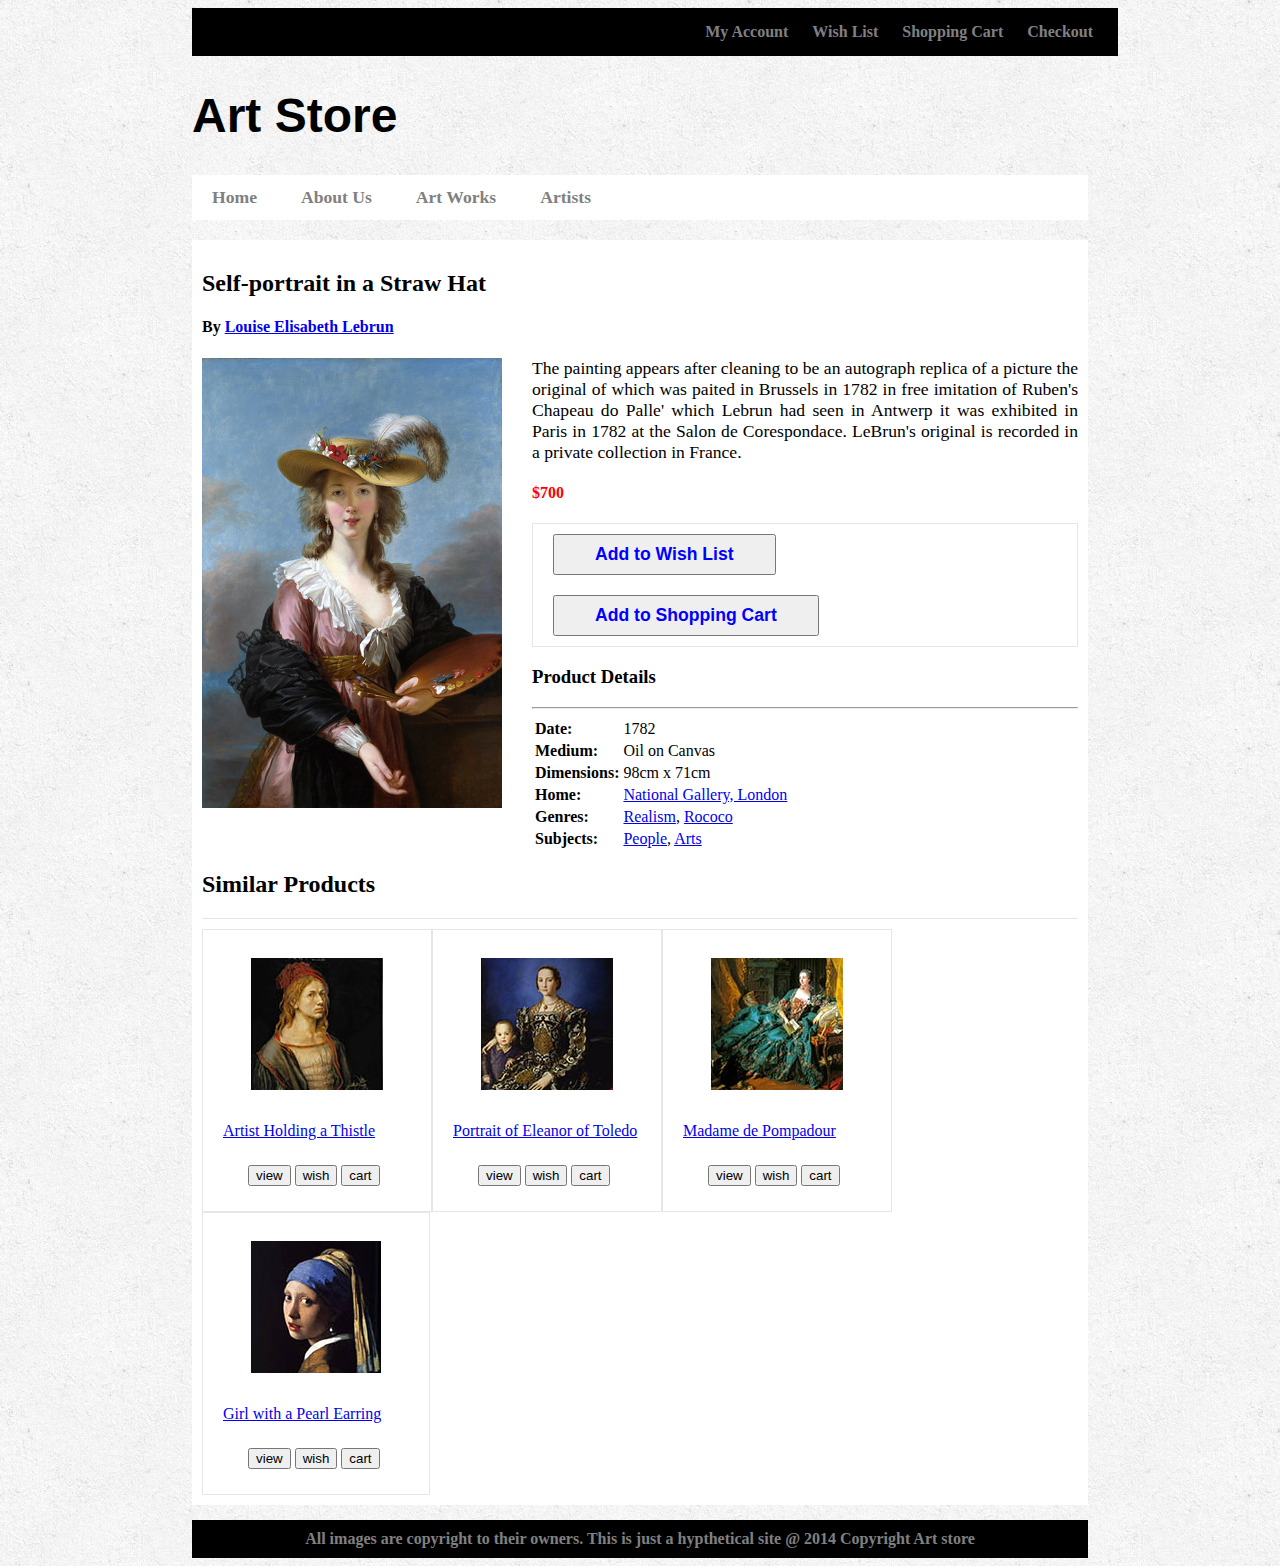
<file: Assignment 1/pageOne.html>
<!DOCTYPE html>
<html lang="en">
  <head>
    <meta charset="UTF-8"/>
    <title>Art Store</title>
    <link rel="stylesheet" type="text/css" href="style.css">
</head>

<body>
    <div id="firstbar">
        <nav>
            <a href="pageTwo.html" name="My Account">My Account</a>
            <a href="#" name="Wish List">Wish List</a>
            <a href="#" name="Shopping Cart">Shopping Cart</a>
            <a href="#" name="Checkout">Checkout</a>
        </nav>
    </div>
    <h1 style="font-family:arial">Art Store</h1>
    <div id="secondbar">
        <nav>
            <a href="#" name="Home">Home</a>
            <a href="#" name="About Us">About Us</a>
            <a href="#" name="Art Works">Art Works</a>
            <a href="#" name="Artists">Artists</a>
        </nav>
    </div>
    <div id="maintext">
        <h2>Self-portrait in a Straw Hat</h2>
        <h4>By <a href="#">Louise Elisabeth Lebrun</a></h4>
        <div id="mainpic">
            <img src="images/113010.jpg" alt="Straw Hat" />
        </div>
        <div id="cont">
            <p style="text-align:justify">
                The painting appears after cleaning to be an autograph replica of a picture the original of which was paited in Brussels in 1782 in free imitation of Ruben's Chapeau do Palle' which Lebrun had seen in Antwerp it was exhibited in Paris in 1782 at the Salon de Corespondace. LeBrun's original is recorded in a private collection in France.
            </p>
            <h4>$700</h4>
            <div id="butn">
                <input type="button" value="Add to Wish List" />
                <input type="button" value="Add to Shopping Cart" />
            </div>
            <div id="table">
                <h3>Product Details</h3>
                <hr />
                <table>
                    <tr>
                        <th>Date:</th>
                        <td>1782</td>
                    </tr>
                    <tr>
                        <th>Medium:</th>
                        <td>Oil on Canvas</td>
                    </tr>
                    <tr>
                        <th>Dimensions: </th>
                        <td>98cm x 71cm</td>
                    </tr>
                    <tr>
                        <th>Home:</th>
                        <td><a href="#">National Gallery, London</a></td>
                    </tr>
                    <tr>
                        <th>Genres:</th>
                        <td><a href="#">Realism</a>, <a href="#">Rococo</a></td>
                    </tr>
                    <tr>
                        <th>Subjects:</th>
                        <td><a href="#">People</a>, <a href="#">Arts</a></td>
                    </tr>
                </table>
            </div>
        </div>
        <div id="down">
            <div id="text">
                <h2>Similar Products</h2>
            </div>
            <div class="pict">
                <div class="smlimg">
                    <img src="images/thumbs/116010.jpg" />
                </div>
                <a href="#" name="Artist Holding a Thistle">Artist Holding a Thistle</a>
                <div class="smlbutn">
                    <input type="button" value="view" />
                    <input type="button" value="wish" />
                    <input type="button" value="cart" />
                </div>
            </div>
            <div class="pict">
                <div class="smlimg">
                    <img src="images/thumbs/120010.jpg" />
                </div>
                <a href="#" name="Portrait of Eleanor of Toledo">Portrait of Eleanor of Toledo</a>
                <div class="smlbutn">
                    <input type="button" value="view" />
                    <input type="button" value="wish" />
                    <input type="button" value="cart" />
                </div>
            </div>
            <div class="pict">
                <div class="smlimg">
                    <img src="images/thumbs/107010.jpg" />
                </div>
                <a href="#" name="Madame de Pompadour">Madame de Pompadour</a>
                <div class="smlbutn">
                    <input type="button" value="view" />
                    <input type="button" value="wish" />
                    <input type="button" value="cart" />
                </div>
                </div>
            <div class="pict">
                <div class="smlimg">
                    <img src="images/thumbs/106020.jpg" />
                </div>
                <a href="#" name="Girl with a Pearl Earring">Girl with a Pearl Earring</a>
                <div class="smlbutn">
                    <input type="button" value="view" />
                    <input type="button" value="wish" />
                    <input type="button" value="cart" />
                </div>
            </div>
        </div>
    </div>
    <div id="footer">
        <h4>All images are copyright to their owners. This is just a hypthetical site @ 2014 Copyright Art store</h4>
    </div>
</body>
</html>
</file>
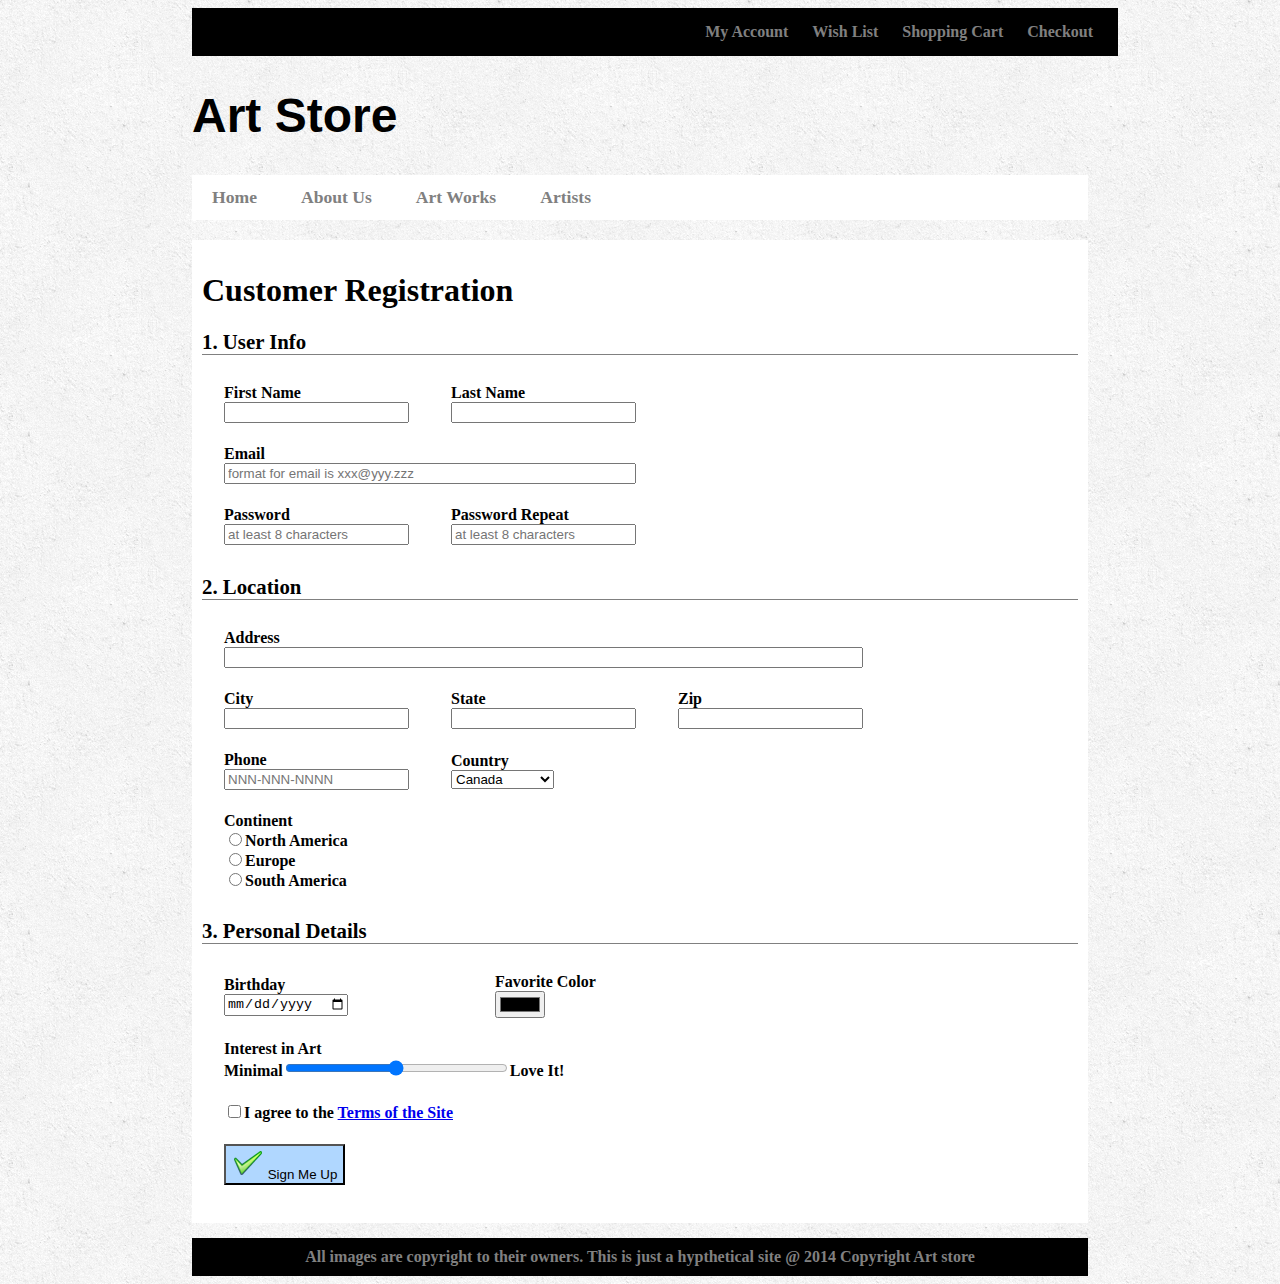
<file: Assignment 1/pageTwo.html>
<html>

<head>
    <title>Art Store Registration</title>
    <link rel="stylesheet" type="text/css" href="style.css">
</head>

<body>
    <div id="firstbar">
        <nav>
            <a href="#" name="My Account">My Account</a>
            <a href="#" name="Wish List">Wish List</a>
            <a href="#" name="Shopping Cart">Shopping Cart</a>
            <a href="#" name="Checkout">Checkout</a>
        </nav>
    </div>
    <h1 style="font-family:arial">Art Store</h1>
    <div id="secondbar">
        <nav>
            <a href="pageOne.html" name="Home">Home</a>
            <a href="#" name="About Us">About Us</a>
            <a href="#" name="Art Works">Art Works</a>
            <a href="#" name="Artists">Artists</a>
        </nav>
    </div>
    <div id="maintext">
        <h1>Customer Registration</h1>
        <div id="form">
            <form action="http://www.randyconnolly.com/tests/process.php">
                <h2>1. User Info</h2>
                <table>
                    <tr>
                        <td>
                            First Name<br />
                            <input type="text" name="first" />
                        </td>
                        <td>
                            Last Name<br />
                            <input type="text" name="last" />
                        </td>
                    </tr>
                    <tr>
                        <td colspan="2">
                            Email<br />
                            <input type="email" name="email" placeholder="format for email is xxx@yyy.zzz" />
                        </td>
                    </tr>
                    <tr>
                        <td>
                            Password<br />
                            <input type="password" name="pass1" placeholder="at least 8 characters"/>
                        </td>
                        <td>
                            Password Repeat<br />
                            <input type="password" name="pass2" placeholder="at least 8 characters"/>
                        </td>
                    </tr>
                </table>
                <h2>2. Location</h2>
                <table>
                    <tr>
                        <td colspan="3">
                            Address<br />
                            <input type="text" name="address" />
                        </td>
                    </tr>
                    <tr>
                        <td>
                            City<br />
                            <input type="text" name="city" />
                        </td>
                        <td>
                            State<br />
                            <input type="text" name="state" />
                        </td>
                        <td>
                            Zip<br />
                            <input type="text" name="zip" />
                        </td>
                    </tr>
                    <tr>
                        <td>
                            Phone<br />
                            <input type="text" name="phone" placeholder="NNN-NNN-NNNN"/>

                        </td>
                        <td>
                            Country<br />
                            <select name="country">
                                <option>Canada</option>
                                <option>United States</option>
                                <option>Argentina</option>
                                <option>Cuba</option>
                                <option>Brazil</option>
                                <option>Austria</option>
                                <option>Romania</option>
				                        <option>Italy</option>
                            </select>
                        </td>
                    </tr>
                    <tr>
                        <td>
                            Continent<br />
                            <input type="radio" name="continent" value="North America">North America<br />
                            <input type="radio" name="continent" value="Europe">Europe<br />
                            <input type="radio" name="continent" value="South America">South America<br />
                        </td>
                    </tr>
                </table>
                <h2>3. Personal Details</h2>
                <table>
                    <tr>
                        <td>
                            Birthday<br />
                            <input type="date" name="birthday" />
                        </td>
                        <td>
                            Favorite Color<br />
                            <input type="color" name="favorite" />
                        </td>
                    </tr>
                    <tr>
                        <td colspan="2">
                            Interest in Art<br />
                            Minimal<input type="range" name="interest" min="0" max="10" />Love It!
                        </td>
                    </tr>
                    <tr>
                        <td><input type="checkbox" name="accept" value="yes">I agree to the <a href="#">Terms of the Site</a></td>
                    </tr>
                    <tr>
                        <td><button type="submit" name="submit">
                            <img src="images/button_ok.png" />
                            Sign Me Up
                            </button></td>
                    </tr>
                </table>
            </form>
        </div>
    </div>
    <div id="footer">
        <h4>All images are copyright to their owners. This is just a hypthetical site @ 2014 Copyright Art store</h4>
    </div>
</body>
</html>
</file>
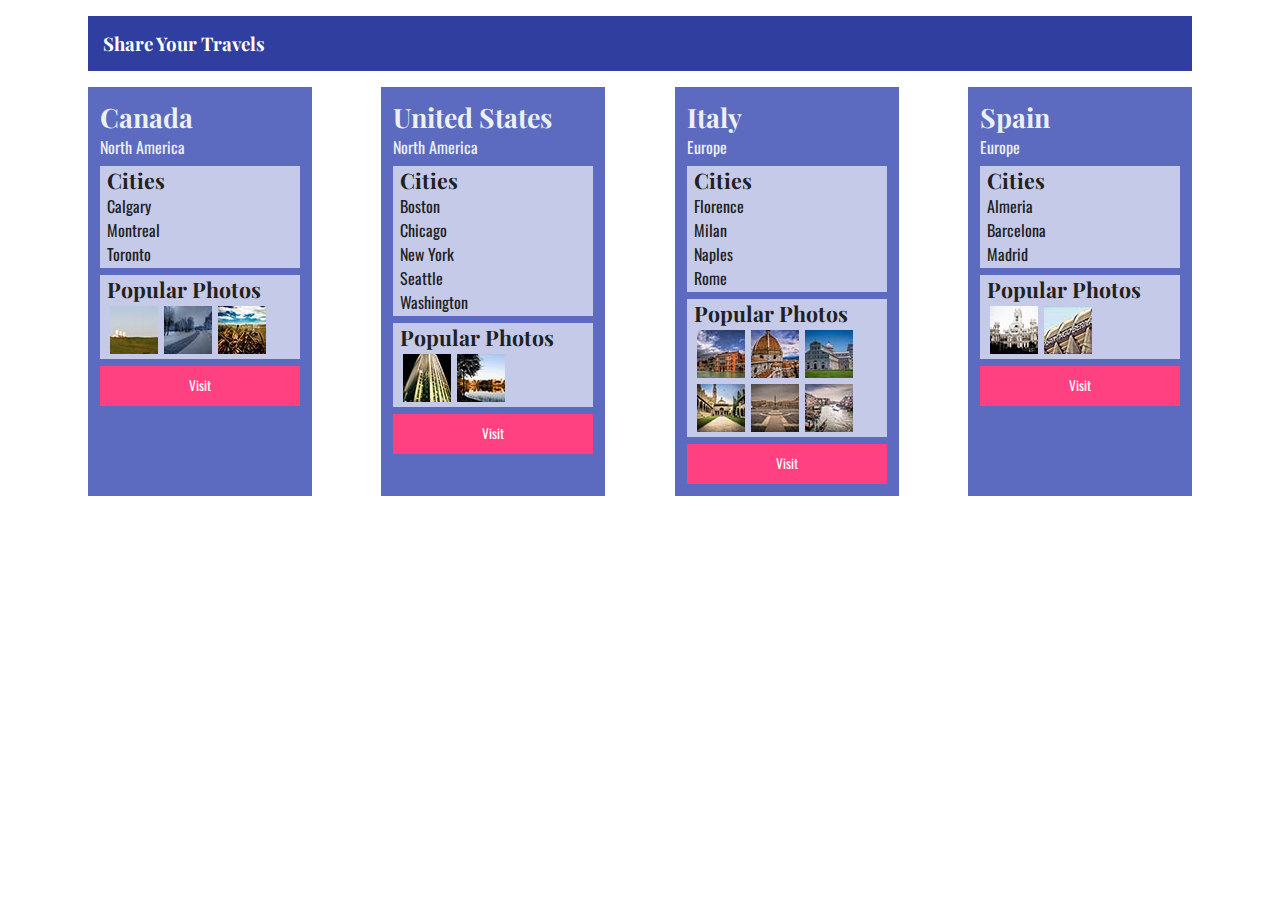
<file: Assignment 2/project1 DONE/project01.html>
<html lang="en">
<head>
	<meta charset="utf-8" />
	<meta name="viewport" content="initial-scale=1.0,maximum-scale=1.0,width=device-width">
		
	<title>Chapter 08 - Project 02</title>
	<link href="css/styles.css" rel="stylesheet" />
    <script src="js/data.js" type="text/JavaScript"></script>
    <script src="js/functions.js" type="text/JavaScript"></script>
</head>

<body>
<header>
    <h2>Share Your Travels</h2>
</header>

<div class="flex-container justify">
    <div class="item">
       <h2>Canada</h2>
       <p>North America</p>
       <div class="inner-box">
          <h3>Cities</h3>
          <ul>
             <li>Calgary</li>
             <li>Montreal</li>
             <li>Toronto</li>
          </ul>
       </div>
       <div class="inner-box">
          <h3>Popular Photos</h3>
          <img src="images/canada1.jpg" class="photo"><img src="images/canada2.jpg" class="photo"><img src="images/canada3.jpg" class="photo">
       </div>
       <button>Visit</button>
    </div>
    
    <div class="item">
       <h2>United States</h2>
       <p>North America</p>
       <div class="inner-box">
          <h3>Cities</h3>
          <ul>
             <li>Boston</li>
             <li>Chicago</li>
             <li>New York</li>
             <li>Seattle</li>
             <li>Washington</li>
          </ul>
       </div>
       <div class="inner-box">
          <h3>Popular Photos</h3>
          <img src="images/us1.jpg" class="photo"><img src="images/us2.jpg" class="photo">
       </div>
       <button>Visit</button>
    </div>
    
    <div class="item">
       <h2>Italy</h2>
       <p>Europe</p>
       <div class="inner-box">
          <h3>Cities</h3>
          <ul>
             <li>Florence</li>
             <li>Milan</li>
             <li>Naples</li>
             <li>Rome</li>
          </ul>
       </div>
       <div class="inner-box">
          <h3>Popular Photos</h3>
          <img src="images/italy1.jpg" class="photo"><img src="images/italy2.jpg" class="photo"><img src="images/italy3.jpg" class="photo"><img src="images/italy4.jpg" class="photo"><img src="images/italy5.jpg" class="photo"><img src="images/italy6.jpg" class="photo">
       </div>
       <button>Visit</button>
    </div>
    
    <div class="item">
       <h2>Spain</h2>
       <p>Europe</p>
       <div class="inner-box">
          <h3>Cities</h3>
          <ul>
             <li>Almeria</li>
             <li>Barcelona</li>
             <li>Madrid</li>
          </ul>
       </div>
       <div class="inner-box">
          <h3>Popular Photos</h3>
          <img src="images/spain1.jpg" class="photo"><img src="images/spain2.jpg" class="photo">
       </div>
       <button>Visit</button>
    </div>      
</div>



</body>
</html>
</file>
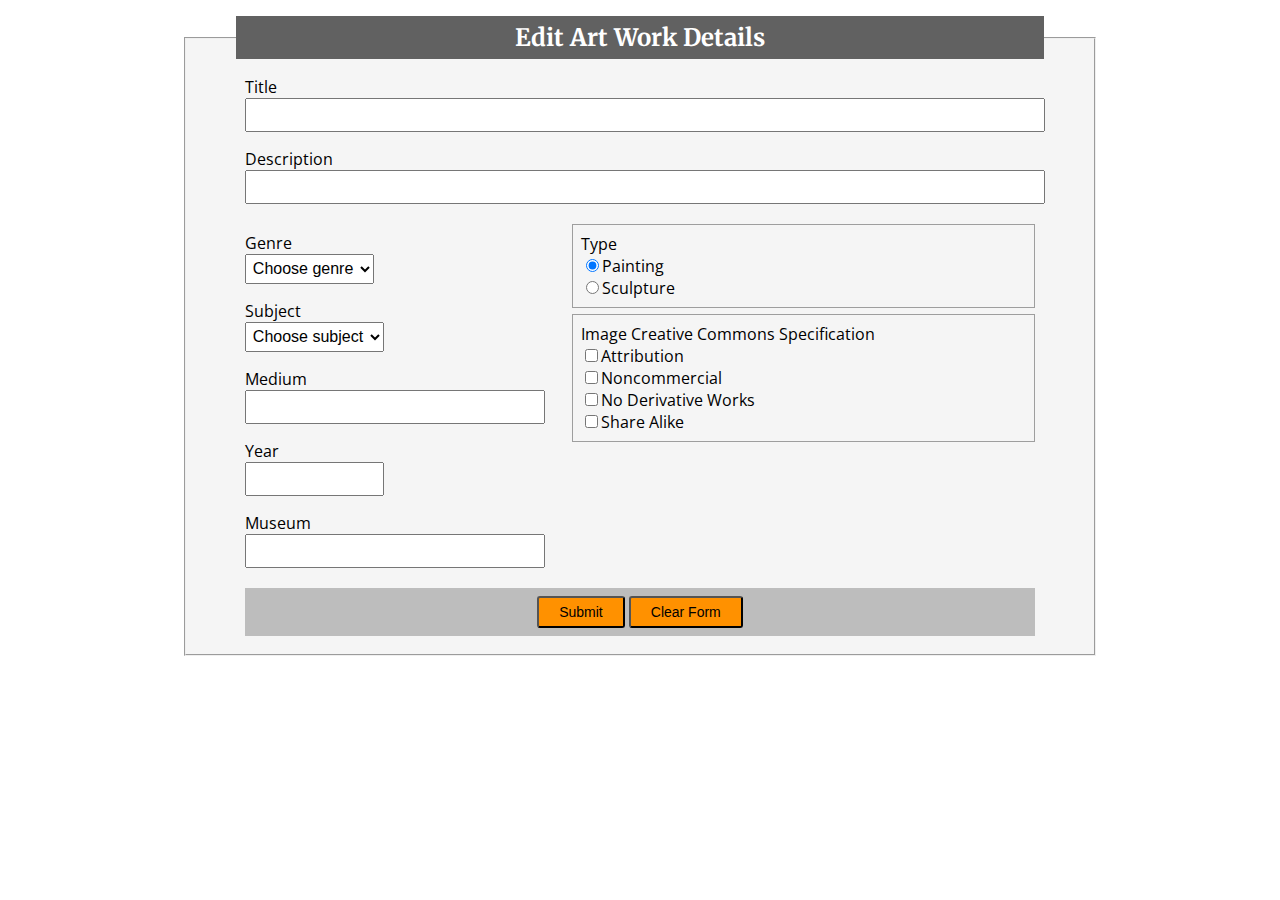
<file: Assignment 2/project2 DONE/project02.html>
<!DOCTYPE html>
<html lang="en">
<head >
   <meta charset="utf-8">
   <title>Assignment 2: javascript</title>
   <link rel="stylesheet" href="css/styles.css" />
   <script type="text/javascript" src="js/project02.js"></script>
</head>
<body>
<form method="get" action="" id="mainForm">
   <fieldset>
      <legend>Edit Art Work Details</legend>
      <table>
         <tr>
            <td colspan="2">
               <p>
               <label>Title</label><br/>
               <input type="text" name="title" id="title" class="required hilightable" />
               </p>
               <p>
               <label>Description</label><br/>
               <input type="text" name="description" id="description" class="required hilightable">
               </p>            
            </td>
         </tr>
         <tr>
            <td> 
               <p> 
               <label>Genre</label><br/>
               <select name="genre" class="hilightable">
                  <option>Choose genre</option> 
                  <option>Abstract</option>
                  <option>Baroque</option>
                  <option>Gothic</option>
                  <option>Renaissance</option>
               </select>
               </p>
               <p> 
               <label>Subject</label><br/>
               <select name="subject" class="hilightable">
                  <option>Choose subject</option> 
                  <option>Animals</option>
                  <option>Landscape</option>
                  <option>People</option>
               </select>
               </p>
               <p>   
               <label>Medium</label><br/>               
               <input type="text" name="medium" id="medium" class="hilightable"/>
               </p>
               <p>   
               <label>Year</label><br/>               
               <input type="text" name="year" id="year" class="hilightable required"/>
               </p>  
               <p>   
               <label>Museum</label><br/>               
               <input type="text" name="museum" id="museum" class="hilightable"/>
               </p>                             
            </td>
            <td>
               <div class="box">
                  <label>Type </label><br/>
                  <input type="radio" name="type" value="1" checked>Painting<br/>
                  <input type="radio" name="type" value="2">Sculpture<br/>
               </div>
               <div class="box">
                  <label>Image Creative Commons Specification </label><br/>
                  <input type="checkbox" name="cc" >Attribution <br/>
                  <input type="checkbox" name="cc" >Noncommercial <br/>    
                  <input type="checkbox" name="cc" >No Derivative Works <br/>  
                  <input type="checkbox" name="cc" >Share Alike
               </div>               
            </td>
         </tr>
 
         <tr>
            <td colspan="2">
               <div class="rectangle centered"> 
                  <input type="submit" class="btn"> <input type="reset" value="Clear Form" class="btn">      
               </div
            </td>
         </tr>
      </table>
   </fieldset>
</form>
</body>
</html>
</file>
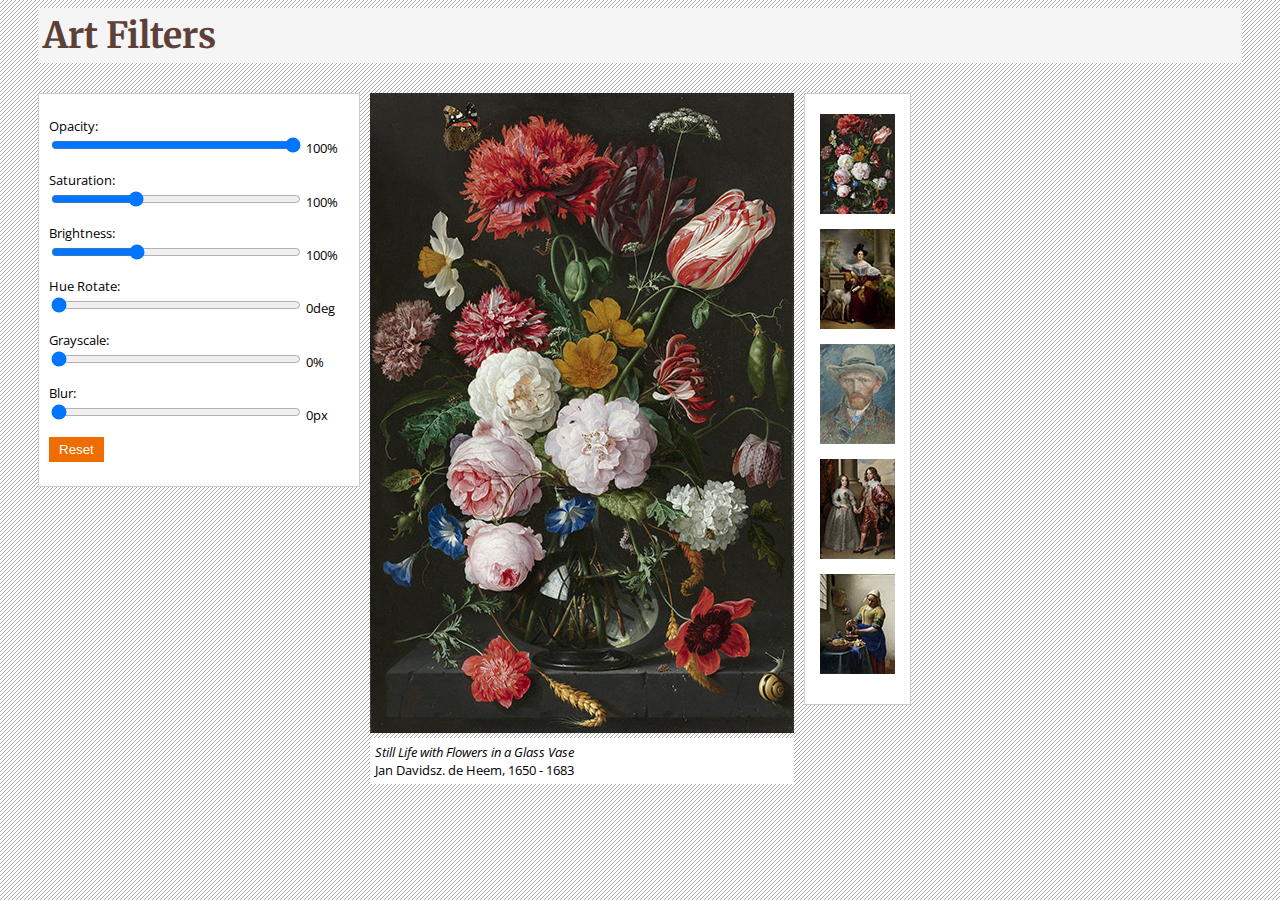
<file: Assignment 2/project3 DONE/project03.html>
<html>
   <head>
      <title>Chapter 10</title>
      <link href="http://fonts.googleapis.com/css?family=Merriweather" rel="stylesheet" type="text/css">
      <link href="http://fonts.googleapis.com/css?family=Open+Sans" rel="stylesheet" type="text/css">
      <link rel="stylesheet" href="css/styles.css">
      <script src="https://ajax.googleapis.com/ajax/libs/jquery/3.3.1/jquery.min.js"></script>
   </head>
   <body class="tiled">
      <header>
         <h1>Art Filters</h1>
      </header>
      <main>
         <div id="sliderBox">
            <form>
               <label>Opacity: </label>
               <p><input type="range" id="sliderOpacity" min="0" max="100" value="100" class="sliders" /> <span id="numOpacity">100</span>%</p>
               <p><label>Saturation: </label><input type="range" id="sliderSaturation" min="1" max="300" value="100" class="sliders"/> <span id="numSaturation">100</span>%</p>
               <p><label>Brightness: </label><input type="range" id="sliderBrightness" min="0" max="300" value="100" class="sliders" /> <span id="numBrightness">100</span>%</p>
               <p><label>Hue Rotate: </label><input type="range" id="sliderHue" min="0" max="360" value="0" class="sliders" /> <span id="numHue">0</span>deg</p>
               <p><label>Grayscale: </label><input type="range" id="sliderGray" min="0" max="100" value="0" class="sliders"/> <span id="numGray">0</span>%</p>
               <p><label>Blur: </label><input type="range" id="sliderBlur" min="0" max="10" value="0" class="sliders" /> <span id="numBlur">0</span>px</p>
               <p><button id="resetFilters">Reset</button> </p>
            </form>
         </div>
         <figure id="imgManipulated">
            <img src="images/medium/painting1.jpg" > 
            <figcaption>
               <em>Still Life with Flowers in a Glass Vase</em> <br>
               Jan Davidsz. de Heem, 1650 - 1683
            </figcaption>
         </figure>
         <div id="thumbBox">
            <div><img src="images/small/painting1.jpg"  alt="Still Life with Flowers in a Glass Vase" title="Jan Davidsz. de Heem, 1650 - 1683"/></div>
            <div><img src="images/small/painting2.jpg"  alt="Portrait of Alida Christina Assink" title="Jan Adam Kruseman, 1833"/></div>
            <div><img src="images/small/painting3.jpg"  alt="Self-portrait" title="Vincent van Gogh, 1887"/></div>
            <div><img src="images/small/painting4.jpg"  alt="William II, Prince of Orange, and his Bride, Mary Stuart" title="Anthony van Dyck, 1641"/></div>
            <div><img src="images/small/painting5.jpg"  alt="Milkmaid" title="Johannes Vermeer, c. 1660"/></div>
         </div>
      </main>
      <script>
         var currentFilter = {};
         
         $(document).ready(function() {
         
           $("#thumbBox img").click(function() {
             $("#imgManipulated img").attr("src", $(this).attr("src").replace("small", "medium"));
             $("#imgManipulated figcaption").html("<em>" + $(this).attr("title") + "</em></br>" + $(this).attr("alt"));
             currentFilter = {};
           });
           $("#resetFilters").click(function() {
             currentFilter = {};
             applyFilter();
           });
         
         function applyFilter() {
         
         var s = "";
         
         if("opacity" in currentFilter) { 
           s += "opacity(" + currentFilter["opacity"] + "%)";
         }
         if("saturate" in currentFilter) {
           s += "saturate(" + currentFilter["saturate"] + "%)";
         }
         if("brightness" in currentFilter) {
           s += "brightness(" + currentFilter["brightness"] + "%)";
         }
         if("hue-rotate" in currentFilter) {
           s += "hue-rotate(" + currentFilter["hue-rotate"] + "deg)";
         }
         if("grayscale" in currentFilter) {
           s += "grayscale(" + currentFilter["grayscale"] + "%)";
         }
         if("blur" in currentFilter) {
           s += "blur(" + currentFilter["blur"] + "px)";
         }
         
         $("#imgManipulated img")
         .css("filter",s)
         .css("webkitFilter",s)
         }
         $("#sliderOpacity").on("input", function() {
         currentFilter["opacity"] = $(this).val();
         $("#numOpacity").text($(this).val());
         applyFilter();
         });
         $("#sliderSaturation").on("input", function() {
         currentFilter["saturate"] = $(this).val();
         $("#numSaturation").text($(this).val());
         applyFilter();
         });
         $("#sliderBrightness").on("input", function() {
         currentFilter["brightness"] = $(this).val();
         $("#numBrightness").text($(this).val());
         applyFilter();
         });
         $("#sliderHue").on("input", function() {
         currentFilter["hue-rotate"] = $(this).val();
         $("#numHue").text($(this).val());
         applyFilter();
         });
         $("#sliderGray").on("input", function() {
         currentFilter["grayscale"] = $(this).val();
         $("#numGray").text($(this).val());
         applyFilter();
         });
         $("#sliderBlur").on("input", function() {
         currentFilter["blur"] = $(this).val();
         $("#numBlur").text($(this).val());
         applyFilter();
         });
         });
      </script>    
   </body>
</html>
</file>
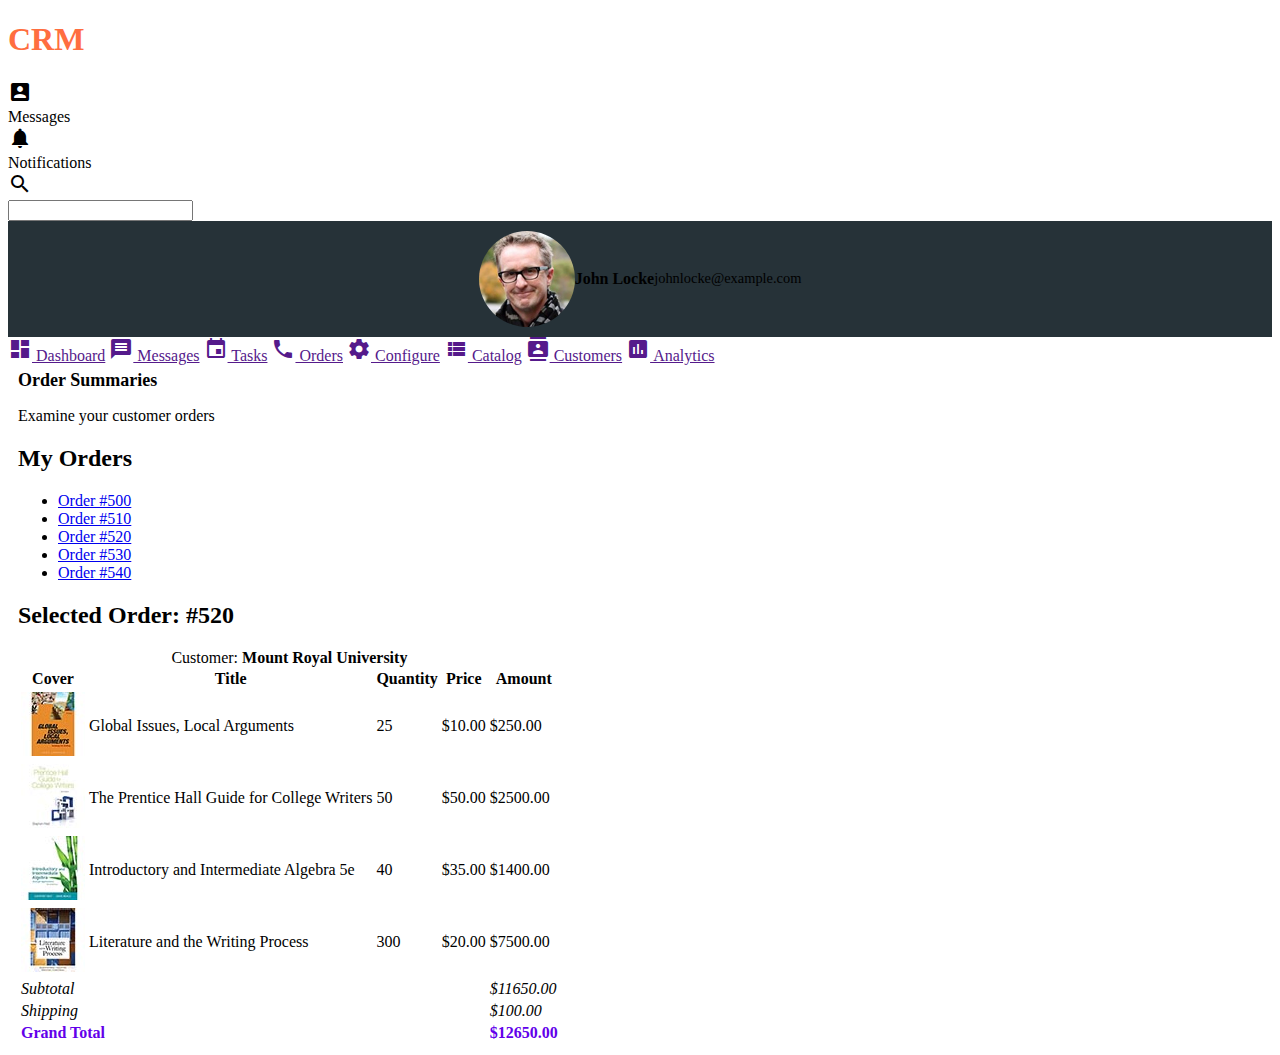
<file: Assignment 3/project1/project1.html>
<!DOCTYPE html>
<html lang="en">

<head>
    <meta charset="utf-8">
    <title>Chapter 7</title>

   <meta name="viewport" content="width=device-width, initial-scale=1.0">
    <link href='http://fonts.googleapis.com/css?family=Roboto' rel='stylesheet' type='text/css'>

    <link rel="stylesheet" href="https://fonts.googleapis.com/icon?family=Material+Icons">
    <link rel="stylesheet" href="https://code.getmdl.io/1.1.3/material.blue_grey-orange.min.css">
    
    <link rel="stylesheet" href="css/styles.css">
    <script defer src="https://code.getmdl.io/1.1.3/material.min.js"></script>
</head>

<body>
    
<!-- The drawer is always open in large screens. The header is always shown,
  even in small screens. -->
<div class="mdl-layout mdl-js-layout mdl-layout--fixed-drawer
            mdl-layout--fixed-header">
            
  <header class="mdl-layout__header">
    <div class="mdl-layout__header-row">
     <h1 class="mdl-layout-title"><span>CRM</span> Admin</h1>
 

     
      <div class="mdl-layout-spacer"></div>
      
      <div class="mdl-textfield mdl-js-textfield mdl-textfield--expandable
                  mdl-textfield--floating-label mdl-textfield--align-right">
                  
        <label id="tt2" class="material-icons mdl-badge mdl-badge--overlap" data-badge="5">account_box</label>  
        <div class="mdl-tooltip" for="tt2">Messages</div>                     

        <label id="tt3" class="material-icons mdl-badge mdl-badge--overlap" data-badge="4">notifications</label> 
         <div class="mdl-tooltip" for="tt3">Notifications</div>           
                  
        <label class="mdl-button mdl-js-button mdl-button--icon"
               for="fixed-header-drawer-exp">
          <i class="material-icons">search</i>
        </label>
        <div class="mdl-textfield__expandable-holder">
          <input class="mdl-textfield__input" type="text" name="sample"
                 id="fixed-header-drawer-exp">
        </div>
        
      </div>
    </div>
  </header>
  
  <div class="mdl-layout__drawer mdl-color--blue-grey-800 mdl-color-text--blue-grey-50">
       <div class="profile">
           <img src="images/profile.jpg" class="avatar">
           <h4>John Locke</h4>           
           <span>johnlocke@example.com</span>
       </div>

    <nav class="mdl-navigation mdl-color-text--blue-grey-300">
        <a class="mdl-navigation__link mdl-color-text--blue-grey-300" href=""><i class="material-icons" role="presentation">dashboard</i> Dashboard</a>
        <a class="mdl-navigation__link mdl-color-text--blue-grey-300" href=""><i class="material-icons" role="presentation">message</i> Messages</a>
        <a class="mdl-navigation__link mdl-color-text--blue-grey-300" href=""><i class="material-icons" role="presentation">event</i> Tasks</a>
        <a class="mdl-navigation__link mdl-color-text--blue-grey-300" href=""><i class="material-icons" role="presentation">call</i> Orders</a>
        <a class="mdl-navigation__link mdl-color-text--blue-grey-300" href=""><i class="material-icons" role="presentation">settings</i> Configure</a>
        <a class="mdl-navigation__link mdl-color-text--blue-grey-300" href=""><i class="material-icons" role="presentation">view_list</i> Catalog</a>
        <a class="mdl-navigation__link mdl-color-text--blue-grey-300" href=""><i class="material-icons" role="presentation">contacts</i> Customers</a>
        <a class="mdl-navigation__link mdl-color-text--blue-grey-300" href=""><i class="material-icons" role="presentation">insert_chart</i> Analytics</a>                              
    </nav>
  </div>
  
  
  
  <main class="mdl-layout__content mdl-color--grey-50">
    <header class="mdl-color--blue-grey-200">
      <h4>Order Summaries</h4>
      <p>Examine your customer orders</p>
    </header>   
    <section class="page-content">
    
        <div class="mdl-grid">

          <!-- mdl-cell + mdl-card -->
          <div class="mdl-cell mdl-cell--3-col card-lesson mdl-card  mdl-shadow--2dp">
            <div class="mdl-card__title mdl-color--deep-purple mdl-color-text--white">
              <h2 class="mdl-card__title-text">My Orders</h2>
            </div>
            <div class="mdl-card__supporting-text">            
                <ul class="mdl-list">
                    <li ><a href="#">Order #500</a></li>
                    <li><a href="#">Order #510</a></li>
                    <li><a href="#">Order #520</a></li>
                    <li><a href="#">Order #530</a></li>
                    <li><a href="#">Order #540</a></li>                 
                </ul>   
            </div>    
          </div>  <!-- / mdl-cell + mdl-card -->




          <!-- mdl-cell + mdl-card -->
          <div class="mdl-cell mdl-cell--9-col card-lesson mdl-card  mdl-shadow--2dp">
            <div class="mdl-card__title mdl-color--orange">
              <h2 class="mdl-card__title-text">Selected Order: #520</h2>
            </div>
            <div class="mdl-card__supporting-text">
                <table class="mdl-data-table  mdl-shadow--2dp">
                 <caption>Customer: <strong>Mount Royal University</strong></caption>
                  <thead>
                    <tr>
                      <th>Cover</th>
                      <th class="mdl-data-table__cell--non-numeric">Title</th>
                      <th>Quantity</th>
                      <th>Price</th>
                      <th>Amount</th>
                    </tr>
                  </thead>
                  <tfoot>
                      <tr class="totals">
                          <td colspan="4">Subtotal</td>
                          <td>$11650.00</td>
                      </tr>
                      <tr class="totals">
                          <td colspan="4">Shipping</td>
                          <td>$100.00</td>
                      </tr> 
                      <tr class="grandtotals">
                          <td colspan="4">Grand Total</td>
                          <td>$12650.00</td>
                      </tr>                            
                  </tfoot>          
                  <tbody>
                    <tr>
                     <td><img src="images/books/tinysquare/0205886159.jpg"></td>
                      <td class="mdl-data-table__cell--non-numeric">Global Issues, Local Arguments</td>
                      <td>25</td>
                      <td>$10.00</td>
                      <td>$250.00</td>
                    </tr>
                    <tr>
                     <td><img src="images/books/tinysquare/0205875548.jpg"></td>
                      <td class="mdl-data-table__cell--non-numeric">The Prentice Hall Guide for College Writers</td>
                      <td>50</td>
                      <td>$50.00</td>
                      <td>$2500.00</td>
                    </tr>
                    <tr>
                     <td><img src="images/books/tinysquare/0321826035.jpg"></td>
                      <td class="mdl-data-table__cell--non-numeric">Introductory and Intermediate Algebra 5e</td>
                      <td>40</td>
                      <td>$35.00</td>
                      <td>$1400.00</td>
                    </tr>
                    <tr>
                     <td><img src="images/books/tinysquare/0205902278.jpg"></td>
                      <td class="mdl-data-table__cell--non-numeric">Literature and the Writing Process</td>
                      <td>300</td>
                      <td>$20.00</td>
                      <td>$7500.00</td>
                    </tr>            
                  </tbody>

                </table>
            </div>

          </div>  <!-- / mdl-cell + mdl-card -->



        </div>  <!-- / mdl-grid -->
    

    </section>
  </main>
  
  
</div>
          
</body>
</html>
</file>
<file: Assignment 1/style.css>
body {
    background-image: 
        url(images/stucco/stucco.png);
        margin-left: 15%;
        margin-right: 15%;
}
body h1 {
    font-size: 3em;
}
#firstbar {
    background-color: black;
    text-align: right;
    padding: 15px;
    width: 100%
   
}
#firstbar nav a {
    color: gray;
    font-weight: 700;
    font-size: 1em;
    padding: 3px 10px;
    text-decoration: none;

}
#firstbar nav a:hover {
    background-color: #66CCFF;
}
#secondbar {
    background-color: white;
    margin-bottom: 20px;
    padding-top: 12px;
    padding-bottom: 12px;
}
#secondbar nav a {
    color: gray;
    font-weight: 700;
    font-size: 1.1em;
    padding: 3px 20px;
    text-decoration: none;
}
#secondbar nav a: hover {
    background-color: #66CCFF;
}
#maintext {
    background-color: white;
    padding: 10px;
    
}
#butn {
    border: 1px solid #E6E6E8;
    padding-left: 5px;

}
#butn input[type="button"] {
    padding: 8px 40px;
    margin: 10px 15px;
    font-size: 1.1em;
    color: blue;
    font-weight: 700;
}
#maintext #mainpic {
    float: left;
}
#maintext h1 {
    font-size: 2em;
}
#maintext #mainpic img {
    height: 450px;
    width: 300px;
}
#maintext #cont {
  padding-left: 30px;
  margin-left: 300px;

}
#maintext #cont h4 {
    color: red;
}
#maintext #cont #table th {
    text-align: left;
}
#maintext #cont p {
    font-size: 1.1em;
}

#down {
    width: 100%;
    display: -webkit-flex;
    display: flex;
    -webkit-flex-wrap: wrap;
    -ms-flex-wrap: wrap;
    flex-wrap: wrap;
    -webkit-align-content: flex-start;
    -ms-align-content: flex-start;
    align-content: flex-start;
}
#down #text {
    border-bottom: 1px solid #E6E6E8;
    width: 100%;
    margin-bottom: 10px;
}
#down .pict img {
    
    padding: 10px;
    margin: 18px;
}
#down .pict {
    border: 1px solid #E6E6E6; 
    padding: 0 20px;

}
#down .pict a {
    width: 100%;
    padding-bottom: 7px;
}
.smlimg {
    width: 100%;
}
.pict .smlbutn {
    width: 100%;
    padding: 25px;

}
#footer {
    background-color: black;
    text-align: center;
    color: gray;
    padding-top: 5px;
    padding-bottom: 5px;
    margin-top: 15px;
}
#footer h4 {
    margin: 5px;
}
#form h2 {
    font-size: 1.3em;
    border-bottom: 1px solid gray;
}
#form td {
    padding: 10px 20px;
    font-weight: 700;
}
#form td input[type="email"] {
    width: 100%;
}
#form td input[type="text"] {
    width: 100%;
}
#form td input[type="range"] {
    width: 60%;
}


#form td button {
    background-color: #B0D7FF;
}
</file>
<file: Assignment 2/project1 DONE/css/styles.css>
@import url(https://fonts.googleapis.com/css?family=Playfair+Display);
@import url(https://fonts.googleapis.com/css?family=Oswald);

/* color scheme from https://color.adobe.com/Flat-UI-color-theme-2469224 */

body {
  background-color: white;
}
p, h1, h2, h3, ul, li {
  padding: 0;
  margin: 0; 
}
header {
  padding: 15px;
  width: auto;
  margin: 1em 5em 0em 5em;
  background-color: #303f9f;
  color: white;
}
header h2 {
  font-family: 'Playfair Display', serif;
  font-size: 14pt;
}
.hero {
  padding: 20px;
  width: auto;
  height: 8em;
  margin: 0em 5em 1em 5em;
  background-color: white;
  color: #2c3e50;
  background-image: url(../images/map.jpg);
  background-size: cover;
  background-repeat: no-repeat;
  background-position: center center;
}
.hero h1 { 
  font-family: 'Playfair Display', serif;
  font-size: 28pt;
}
.flex-container {
  display : -webkit-flex;
  display : -ms-flexbox;
  display : flex;
  width: auto;
  margin: 1em 5em 1em 5em;
  background-color: white; /* #2c3e50; */
}
.justify {
  -webkit-justify-content: space-between;
  -ms-flex-pack: justify;
  justify-content: space-between;
}
.item {
  background-color: #5c6bc0;
  color: #ecf0f1;
  margin: 0;
  padding: 12px;
  width: 200px;
  height: auto;
  font-family: 'Oswald', Arial, sans-serif;
}
.item p {
  width: 100%;
  font-size: 12pt;
}
.item h2 {
  font-family: 'Playfair Display', serif;
  font-size: 20pt;
}
.item h3 {
  font-family: 'Playfair Display', serif;
  font-size: 16pt;
  margin-top: 5px;
}
.item ul {
  list-style-type: none;  
  font-size: 12pt;
}
.inner-box {
  color: #212121;
  background-color: #c5cae9;
  padding: 0 7px 2px 7px;
  margin-top: 7px;
}
.photo {
  margin: 3px;
}
button {
  font-family: 'Oswald', Arial, sans-serif;
  background-color: #ff4081;
  color: white;
  padding: 0 7px 2px 7px;
  margin-top: 7px;
  width: 100%;
  height: 3em;
  border: none;
}
button:hover {
  background-color: #FF80AB;
  cursor: pointer;
}
button:active {
  background-color: #f8bbd0;
  cursor: pointer;
}
</file>
<file: Assignment 2/project2 DONE/css/styles.css>
@import url(https://fonts.googleapis.com/css?family=Open+Sans);
@import url(https://fonts.googleapis.com/css?family=Merriweather);


/* general text formatting */

h1, h2, h3, legend {
 font-family: 'Merriweather', serif;    }
body {
   font-family: 'Open Sans', Arial, sans-serif;
   font-size: 16px;
}

table {  
   width: 90%;
   margin: 0 auto;
}
table tbody td{
   vertical-align: top;
}

legend {
   background-color: #616161 ;
    color: white;
   margin: 0 auto;
   width: 90%;
   padding: 0.25em;
   text-align: center;
   font-weight: bold;
   font-size: 24px;
}
fieldset {
   margin: 1em auto;
   background-color: #F5F5F5;
   width: 70%;
}
form p {
   margin-top: 0.5em;
}
form input[type="text"], form select {
    font-size: 16px;
    height: 24px;
    padding: 3px;
}
form select {
    height: 30px;
}
#title, #description { width: 100% }
#medium, #museum { width: 90% }
#year { width: 40%; }


.box {
   border: 1pt solid #9E9E9E;
   padding: 0.5em;
   margin-bottom: 0.4em;
}

.rectangle {
   background-color: #BDBDBD;
   padding: 0.5em;
    margin-bottom: 5px;
}
.centered {
   text-align: center;
}
.highlight {
    background-color: #FFE0B2;
}    
.error {
    background: #FFCDD2 url(error.png) no-repeat 98% center;
    box-shadow: 0 0 5px #FF5252;
    border-color: #FF1744;    
}



.btn {
  -webkit-border-radius: 3;
  -moz-border-radius: 3;
  border-radius: 3px;
  height: 32px;
  color: black;
  font-size: 14px;
  background: #FF9100;
  padding: 5px 20px 5px 20px;
  text-decoration: none;
}

.btn:hover {
  background: #FFAB40;
  text-decoration: none;
}
</file>
<file: Assignment 2/project3 DONE/css/styles.css>
main {
    margin: 30px 30px;
    font-family: "Open Sans",Arial, sans-serif;
    font-size: 10pt;    
}

header {
     background-color: #F5F5F5;   
    margin: 5px 30px;
    
}
h1 {
    font-family: 'Merriweather', "Times New Roman", serif;
    font-size: 36px;
    padding: 5px;
    color: #5D4037;
}


#imgManipulated {
    margin: 0;
    float: left;
}

.sliders { width: 250px; }

#sliderBox label {
    display: block;
    width: 250px; 
    float: left;
    
}
#sliderBox p {

}
#sliderBox {
    margin: 0;
    border: solid 1px #ccc; 
    padding: 10px;
    width: 300px;  
    float: left;
    margin-right: 10px;
    background-color: white;

}
button {
    background-color: #EF6C00;
    color: white;
    border: 0;
    padding: 5px 10px;
}

figcaption {
    background-color: white;
    margin-top: 5px;
    padding: 5px;
}

#thumbBox {
    float: left;
    border: solid 1px #ccc; 
    padding: 15px;    
    margin-left: 10px;
    background-color: white;
}
#thumbBox div {
     margin-top: 5px;
     margin-bottom: 15px;   
}

.tiled {
    background-image:url(../images/stripes.jpg);
    background-repeat:repeat; 
}

/* temp tester 
#imgManipulated img {
   filter: opacity(62%) brightness(50%) contrast(50%);   
-webkit-filter: opacity(62%) brightness(50%) contrast(50%);  
} */
</file>
<file: Assignment 3/project1/css/styles.css>
header h1.mdl-layout-title {
    font-size: 32px;
    color: white;
}
header h1 span {
    color: #ff6e40;
}

.profile {
   background-color: #263238;
    display: flex;
    align-items: center;
    justify-content: center;
    flex-wrap: wrap;
    padding: 10px;
}
.profile span {
   font-size: 90%;   
}
.avatar {
  width: 96px;
  height: 96px;  
    border-radius: 50%;
    
    display: block;
}

.page-content {
  margin: 10px;   
}

main header {
    margin: 0;
    min-height: 40px;
    padding-left: 10px;
    padding-top: 5px;
}
main header h4 {
  margin: 0; 
    
    font-size: 18px;
}


.card-lesson {
  min-width: 200px;
  min-height: 100px;
}
.card-lesson > .mdl-card__actions {
  display: flex;
  box-sizing: border-box;
  align-items: center;
}
.card-lesson > .mdl-card__title {
  align-items: flex-start;
}
.card-lesson > .mdl-card__title > h4 {
  margin-top: 0;
}
.card-lesson > .mdl-card__title, .card-lesson > .mdl-card__supporting-text, .card-lesson > .mdl-card__actions, .card-lesson > .mdl-card__actions > .mdl-button {
  _color: #fff;
}

.totals {
     font-style: italic; 
}
.grandtotals {
     font-weight: 700; 
    color: #6200EA;
}
</file>
